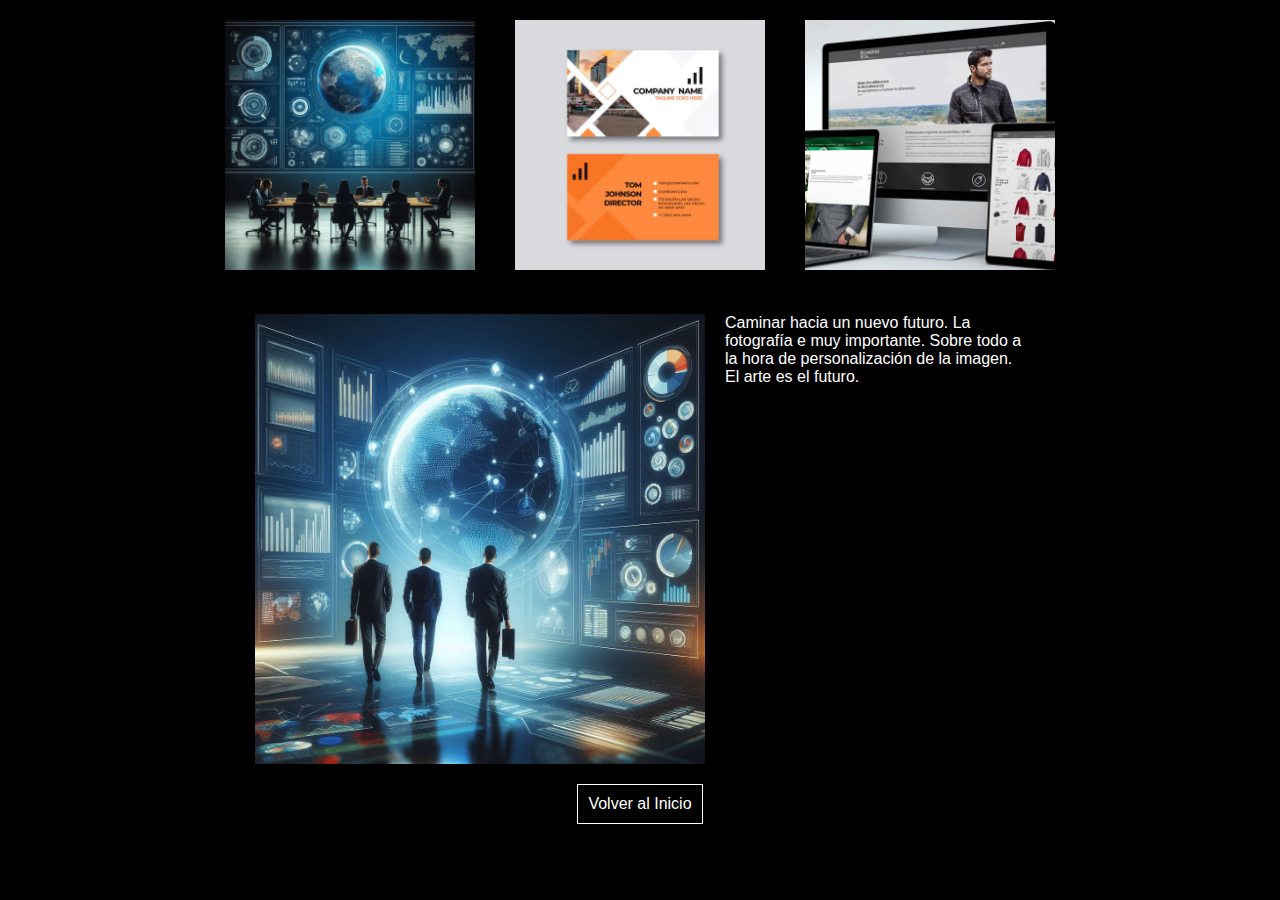
<file: page1-2.html>
<!DOCTYPE html>
<html lang="es">
<head>
    <meta charset="UTF-8">
    <meta name="viewport" content="width=device-width, initial-scale=1.0">
    <title>Mis trabajos</title>
    <link rel="stylesheet" href="estilos/stylepage1-2.css">
</head>
<body>
    <div class="photo-grid">
        <div class="photo-item">
            <img src="imagenes/imagenes trabajos/trabajo1.jpg" alt="Trabajo 1" class="thumbnail">
            <div class="overlay">Proyecto Empresarial</div>
        </div>
        <div class="photo-item">
            <img src="imagenes/imagenes trabajos/trabajo2.jpg" alt="Trabajo 2" class="thumbnail">
            <div class="overlay">Imagen Corporativa</div>
        </div>
        <div class="photo-item">
            <img src="imagenes/imagenes trabajos/trabajo3.jpg" alt="Trabajo 3" class="thumbnail">
            <div class="overlay">Imagen Visual</div>
        </div>
        
        
    </div>

    <div id="photo-detail">
        <img src="imagenes/imagenes trabajos/trabajo4.jpg" alt="Foto grande" id="large-photo">
        <p id="photo-description">Caminar hacia un nuevo futuro.
            La fotografía e muy importante. Sobre todo a la hora de personalización de la imagen.
            El arte es el futuro.
        </p>
    </div>

    <a href="index.html#proyectos" class="back-link">Volver al Inicio</a>

    <script src="photo-page1-2.js"></script>
</body>
</html>
</file>
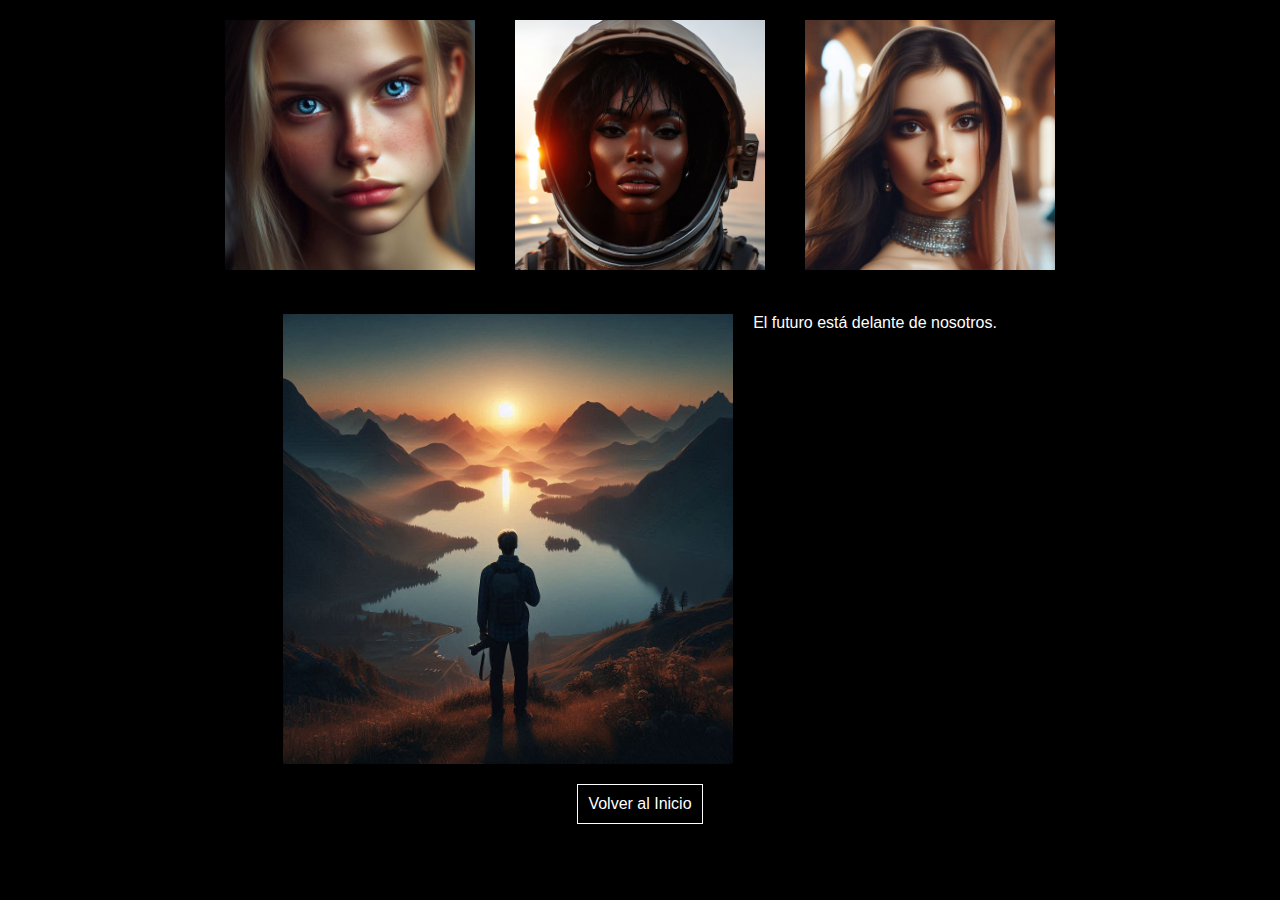
<file: page2-2.html>
<!DOCTYPE html>
<html lang="es">
<head>
    <meta charset="UTF-8">
    <meta name="viewport" content="width=device-width, initial-scale=1.0">
    <title>Mis Fotografias</title>
    <link rel="stylesheet" href="estilos/stylepage2-2.css">
</head>
<body>
    <div class="photo-grid">
        <div class="photo-item">
            <img src="imagenes/imagenes_fotos/foto1.jpg" alt="Foto 1" class="thumbnail">
            <div class="overlay">Retratos</div>
        </div>
        <div class="photo-item">
            <img src="imagenes/imagenes_fotos/foto2.jpg" alt="Foto 2" class="thumbnail">
            <div class="overlay">Montajes</div>
        </div>
        <div class="photo-item">
            <img src="imagenes/imagenes_fotos/foto3.jpg" alt="Foto 3" class="thumbnail">
            <div class="overlay">Estudio</div>
        </div>
        
        
    </div>

    <div id="photo-detail">
        <img src="imagenes/imagenes_fotos/foto4.jpg" alt="Foto grande" id="large-photo">
        <p id="photo-description">El futuro está delante de nosotros.</p>
    </div>

    <a href="index.html#proyectos" class="back-link">Volver al Inicio</a>

    <script src="photo-page2-2.js"></script>
</body>
</html>
</file>
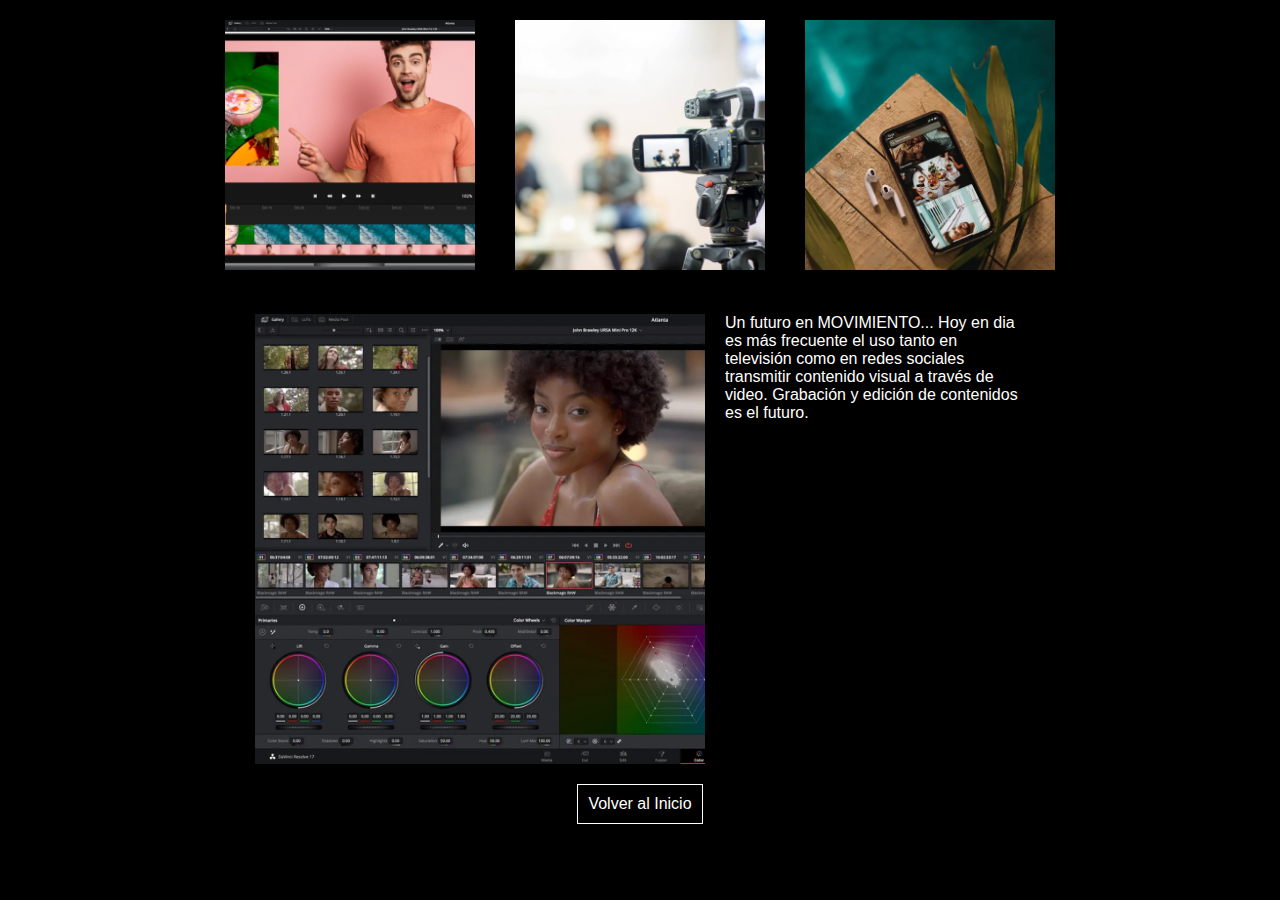
<file: page3-2.html>
<!DOCTYPE html>
<html lang="es">
<head>
    <meta charset="UTF-8">
    <meta name="viewport" content="width=device-width, initial-scale=1.0">
    <title>Mis Videos</title>
    <link rel="stylesheet" href="estilos/stylepage3-2.css">
</head>
<body>
    <div class="photo-grid">
        <div class="photo-item">
            <img src="imagenes/imagenes_videos/fotovideo1.jpg" alt="Video 1" class="thumbnail">
            <div class="overlay">Edición</div>
        </div>
        <div class="photo-item">
            <img src="imagenes/imagenes_videos/fotovideo2.jpg" alt="Video 2" class="thumbnail">
            <div class="overlay">Grabación</div>
        </div>
        <div class="photo-item">
            <img src="imagenes/imagenes_videos/fotovideo3.jpg" alt="Video 3" class="thumbnail">
            <div class="overlay">Móvil</div>
        </div>
        
        
    </div>

    <div id="photo-detail">
        <img src="imagenes/imagenes_videos/fotovideo4.jpg" alt="Foto grande" id="large-photo">
        <p id="photo-description">Un futuro en MOVIMIENTO...
            Hoy en dia es más frecuente el uso tanto en televisión como en redes sociales transmitir contenido visual a través de video. Grabación y edición de contenidos es el futuro.
        </p>
    </div>

    <a href="index.html#proyectos" class="back-link">Volver al Inicio</a>

    <script src="photo-page3-2.js"></script>
</body>
</html>
</file>
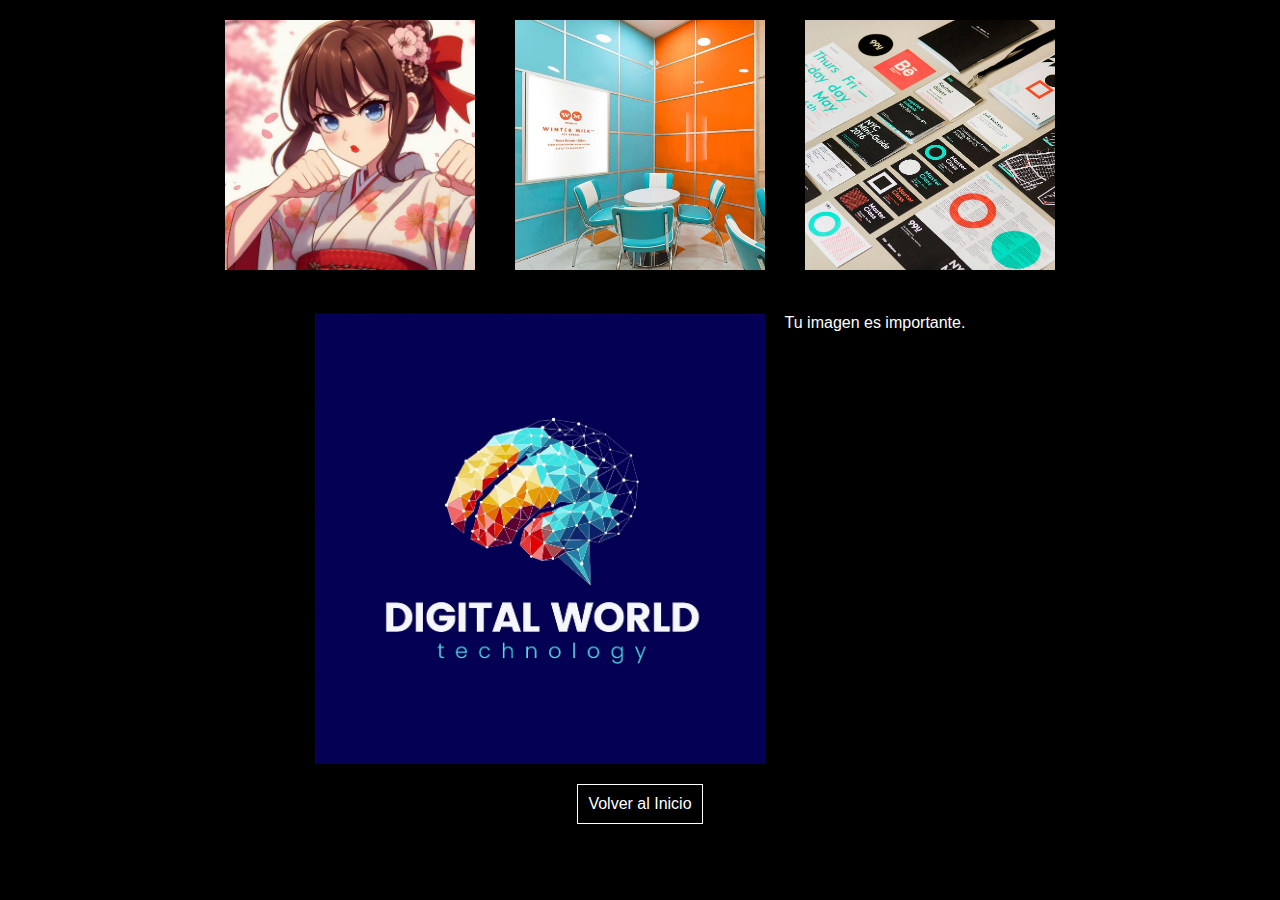
<file: page4-2.html>
<!DOCTYPE html>
<html lang="es">
<head>
    <meta charset="UTF-8">
    <meta name="viewport" content="width=device-width, initial-scale=1.0">
    <title>Corporativos</title>
    <link rel="stylesheet" href="estilos/stylepage4-2.css">
</head>
<body>
    <div class="photo-grid">
        <div class="photo-item">
            <img src="imagenes/imagenes_dibujos/fotodibujo1.jpg" alt="Dibujo 1" class="thumbnail">
            <div class="overlay">Decoración Exterior</div>
        </div>
        <div class="photo-item">
            <img src="imagenes/imagenes_corporativos/corporativos02.jpg" alt="Corporativo 2" class="thumbnail">
            <div class="overlay">Decoración Interior</div>
        </div>
        <div class="photo-item">
            <img src="imagenes/imagenes_corporativos/corporativos03.jpg" alt="Corporativo 3" class="thumbnail">
            <div class="overlay">Imagen Corporativa</div>
        </div>
        
        
    </div>

    <div id="photo-detail">
        <img src="imagenes/imagenes_corporativos/corporativos04.jpg" alt="Foto grande" id="large-photo">
        <p id="photo-description">Tu imagen es importante.</p>
    </div>

    <a href="index.html#proyectos" class="back-link">Volver al Inicio</a>

    <script src="photo-page4-2.js"></script>
</body>
</html>
</file>
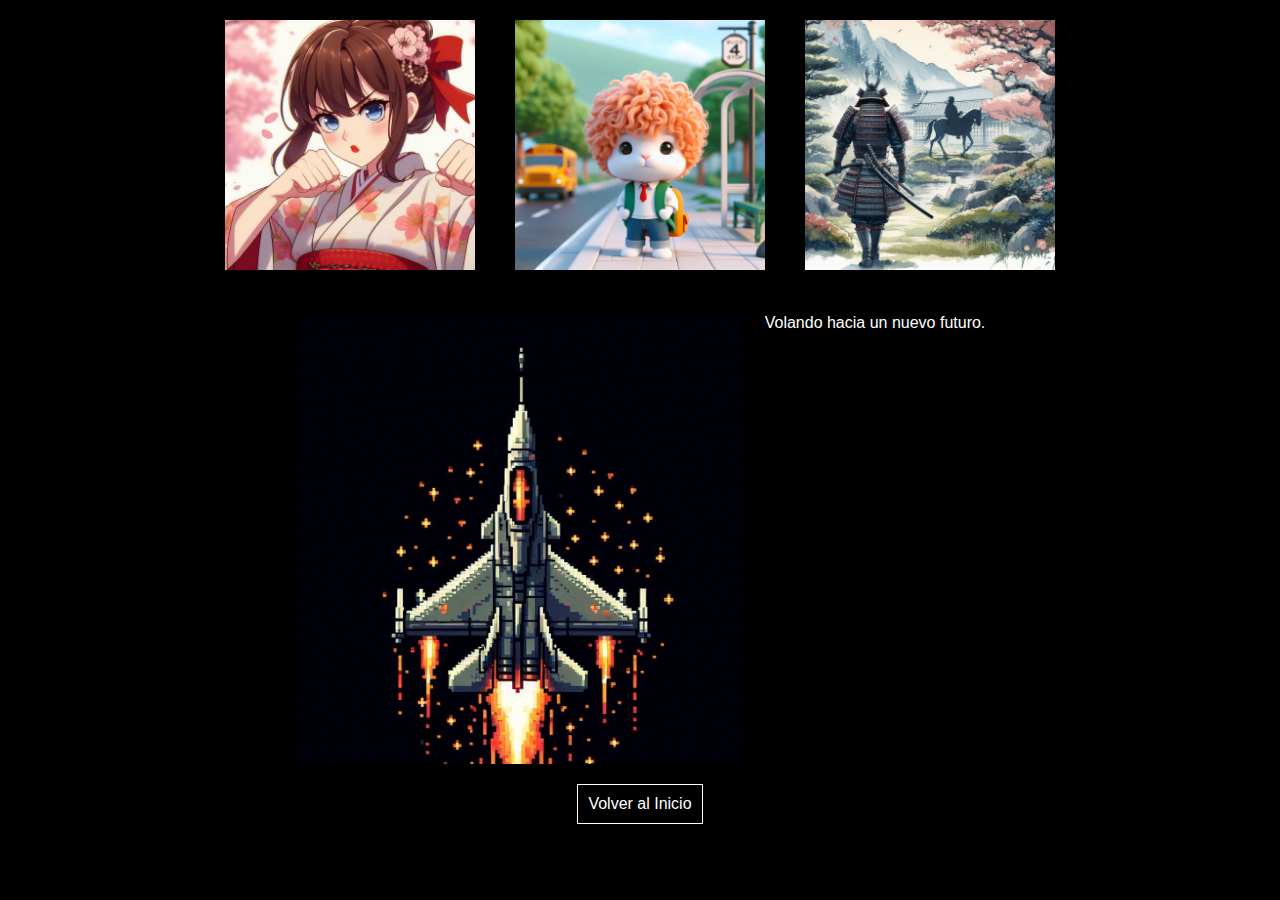
<file: page5-2.html>
<!DOCTYPE html>
<html lang="es">
<head>
    <meta charset="UTF-8">
    <meta name="viewport" content="width=device-width, initial-scale=1.0">
    <title>Dibujos</title>
    <link rel="stylesheet" href="estilos/stylepage5-2.css">
</head>
<body>
    <div class="photo-grid">
        <div class="photo-item">
            <img src="imagenes/imagenes_dibujos/fotodibujo1.jpg" alt="Dibujo 1" class="thumbnail">
            <div class="overlay">Comic</div>
        </div>
        <div class="photo-item">
            <img src="imagenes/imagenes_dibujos/fotodibujo2.jpg" alt="Dibujo 2" class="thumbnail">
            <div class="overlay">3D</div>
        </div>
        <div class="photo-item">
            <img src="imagenes/imagenes_dibujos/fotodibujo3.jpg" alt="Dibujo 3" class="thumbnail">
            <div class="overlay">Ilustración</div>
        </div>
        
        
    </div>

    <div id="photo-detail">
        <img src="imagenes/imagenes_dibujos/fotodibujo4.jpg" alt="Foto grande" id="large-photo">
        <p id="photo-description">Volando hacia un nuevo futuro.</p>
    </div>

    <a href="index.html#proyectos" class="back-link">Volver al Inicio</a>

    <script src="photo-page5-2.js"></script>
</body>
</html>
</file>
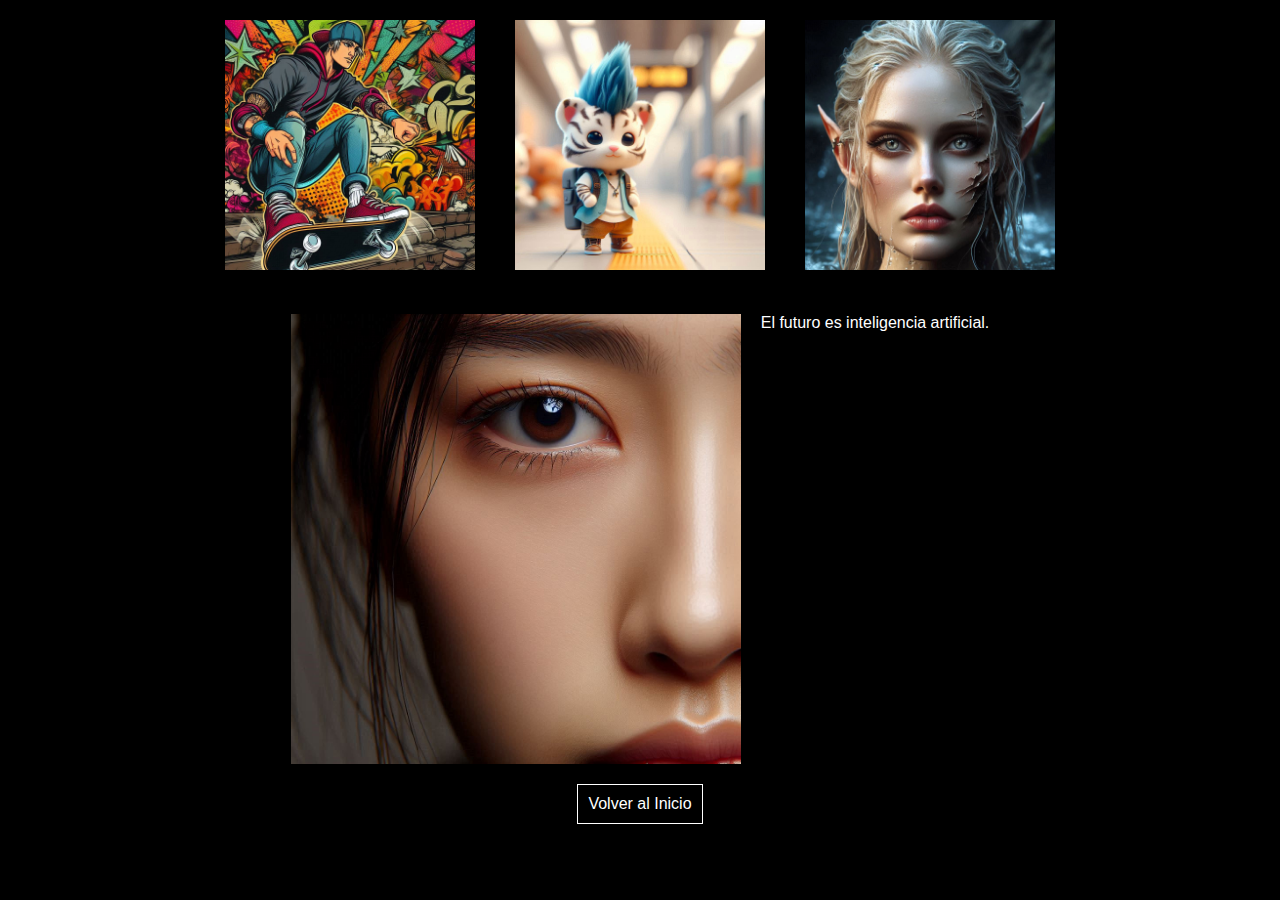
<file: page6-2.html>
<!DOCTYPE html>
<html lang="es">
<head>
    <meta charset="UTF-8">
    <meta name="viewport" content="width=device-width, initial-scale=1.0">
    <title>Mis Creaciones AI</title>
    <link rel="stylesheet" href="estilos/stylepage6-2.css">
</head>
<body>
    <div class="photo-grid">
        <div class="photo-item">
            <img src="imagenes/imagenes_fotosai/fotoai01.jpg" alt="Foto inteligencia artificial 1" class="thumbnail">
            <div class="overlay">Dibujo Comic</div>
        </div>
        <div class="photo-item">
            <img src="imagenes/imagenes_fotosai/fotoai02.jpg" alt="Foto inteligencia artificial 2" class="thumbnail">
            <div class="overlay">Imagen 3D</div>
        </div>
        <div class="photo-item">
            <img src="imagenes/imagenes_fotosai/fotoai03.jpg" alt="Foto inteligencia artificial 3" class="thumbnail">
            <div class="overlay">Imagen Realista</div>
        </div>
        
        
    </div>

    <div id="photo-detail">
        <img src="imagenes/imagenes_fotosai/fotoai04.jpg" alt="Foto grande" id="large-photo">
        <p id="photo-description">El futuro es inteligencia artificial.</p>
    </div>

    <a href="index.html#proyectos" class="back-link">Volver al Inicio</a>

    <script src="photo-page6-2.js"></script>
</body>
</html>
</file>
<file: estilos/stylepage1-2.css>
* {
    margin: 0;
    padding: 0;
    box-sizing: border-box;
}

body {
    background-color: black;
    color: white;
    font-family: 'Franklin Gothic Medium', Arial, sans-serif;
    display: flex;
    flex-direction: column;
    align-items: center;
    min-height: 100vh;
}

.photo-grid {
    display: grid;
    grid-template-columns: repeat(3, 1fr);
    gap: 40px;
    justify-items: center;
    margin-top: 20px;
}

.photo-item {
    position: relative;
}

.photo-item img {
    width: 250px;
    height: 250px;
    object-fit: cover;
    cursor: pointer;
}

.overlay {
    position: absolute;
    bottom: 10px;
    right: 10px;
    background-color: rgba(0, 0, 0, 0.7);
    color: white;
    padding: 5px;
    display: none;
    cursor: pointer;
    font-size: 14px;
}

.photo-item:hover .overlay {
    display: block;
}

#photo-detail {
    display: flex;
    align-items: flex-start;
    margin-top: 40px;
}

#large-photo {
    width: 450px;
    height: 450px;
    object-fit: cover;
    margin-right: 20px;
}

#photo-description {
    max-width: 300px;
    text-align: left;
}

.back-link {
    margin-top: 20px;
    color: white;
    text-decoration: none;
    font-size: 16px;
    border: 1px solid white;
    padding: 10px;
    transition: background-color 0.3s ease, color 0.3s ease;
}

.back-link:hover {
    background-color: white;
    color: black;
}

/* Media Queries */

/* Tablets (768px - 1024px) */
@media (max-width: 1024px) {
    .photo-grid {
        grid-template-columns: repeat(2, 1fr); /* Ajustar a 2 columnas */
        gap: 30px;
    }

    #large-photo {
        width: 350px;
        height: 350px;
    }

    #photo-description {
        max-width: 250px;
    }
}

/* Smartphones grandes (600px - 767px) */
@media (max-width: 767px) {
    .photo-grid {
        grid-template-columns: 1fr; /* Una columna */
        gap: 20px;
    }

    .photo-item img {
        width: 200px;
        height: 200px;
    }

    #large-photo {
        width: 300px;
        height: 300px;
    }

    #photo-description {
        max-width: 200px;
    }
}

/* Smartphones pequeños (menores de 600px) */
@media (max-width: 600px) {
    .photo-grid {
        grid-template-columns: 1fr; /* Una columna */
        gap: 15px;
    }

    .photo-item img {
        width: 150px;
        height: 150px;
    }

    #large-photo {
        width: 250px;
        height: 250px;
    }

    #photo-description {
        max-width: 180px;
    }

    .back-link {
        font-size: 14px;
        padding: 8px;
    }
}
</file>
<file: estilos/stylepage2-2.css>
* {
    margin: 0;
    padding: 0;
    box-sizing: border-box;
}

body {
    background-color: black;
    color: white;
    font-family: 'Franklin Gothic Medium', Arial, sans-serif;
    display: flex;
    flex-direction: column;
    align-items: center;
    min-height: 100vh;
}

.photo-grid {
    display: grid;
    grid-template-columns: repeat(3, 1fr);
    gap: 40px;
    justify-items: center;
    margin-top: 20px;
}

.photo-item {
    position: relative;
}

.photo-item img {
    width: 250px;
    height: 250px;
    object-fit: cover;
    cursor: pointer;
}

.overlay {
    position: absolute;
    bottom: 10px;
    right: 10px;
    background-color: rgba(0, 0, 0, 0.7);
    color: white;
    padding: 5px;
    display: none;
    cursor: pointer;
    font-size: 14px;
}

.photo-item:hover .overlay {
    display: block;
}

#photo-detail {
    display: flex;
    align-items: flex-start;
    margin-top: 40px;
}

#large-photo {
    width: 450px;
    height: 450px;
    object-fit: cover;
    margin-right: 20px;
}

#photo-description {
    max-width: 300px;
    text-align: left;
}

.back-link {
    margin-top: 20px;
    color: white;
    text-decoration: none;
    font-size: 16px;
    border: 1px solid white;
    padding: 10px;
    transition: background-color 0.3s ease, color 0.3s ease;
}

.back-link:hover {
    background-color: white;
    color: black;
}

/* Media Queries */

/* Tablets (768px - 1024px) */
@media (max-width: 1024px) {
    .photo-grid {
        grid-template-columns: repeat(2, 1fr); /* Ajustar a 2 columnas */
        gap: 30px;
    }

    #large-photo {
        width: 350px;
        height: 350px;
    }

    #photo-description {
        max-width: 250px;
    }
}

/* Smartphones grandes (600px - 767px) */
@media (max-width: 767px) {
    .photo-grid {
        grid-template-columns: 1fr; /* Una columna */
        gap: 20px;
    }

    .photo-item img {
        width: 200px;
        height: 200px;
    }

    #large-photo {
        width: 300px;
        height: 300px;
    }

    #photo-description {
        max-width: 200px;
    }
}

/* Smartphones pequeños (menores de 600px) */
@media (max-width: 600px) {
    .photo-grid {
        grid-template-columns: 1fr; /* Una columna */
        gap: 15px;
    }

    .photo-item img {
        width: 150px;
        height: 150px;
    }

    #large-photo {
        width: 250px;
        height: 250px;
    }

    #photo-description {
        max-width: 180px;
    }

    .back-link {
        font-size: 14px;
        padding: 8px;
    }
}
</file>
<file: estilos/stylepage3-2.css>
* {
    margin: 0;
    padding: 0;
    box-sizing: border-box;
}

body {
    background-color: black;
    color: white;
    font-family: 'Franklin Gothic Medium', Arial, sans-serif;
    display: flex;
    flex-direction: column;
    align-items: center;
    min-height: 100vh;
}

.photo-grid {
    display: grid;
    grid-template-columns: repeat(3, 1fr);
    gap: 40px;
    justify-items: center;
    margin-top: 20px;
}

.photo-item {
    position: relative;
}

.photo-item img {
    width: 250px;
    height: 250px;
    object-fit: cover;
    cursor: pointer;
}

.overlay {
    position: absolute;
    bottom: 10px;
    right: 10px;
    background-color: rgba(0, 0, 0, 0.7);
    color: white;
    padding: 5px;
    display: none;
    cursor: pointer;
    font-size: 14px;
}

.photo-item:hover .overlay {
    display: block;
}

#photo-detail {
    display: flex;
    align-items: flex-start;
    margin-top: 40px;
}

#large-photo {
    width: 450px;
    height: 450px;
    object-fit: cover;
    margin-right: 20px;
}

#photo-description {
    max-width: 300px;
    text-align: left;
}

.back-link {
    margin-top: 20px;
    color: white;
    text-decoration: none;
    font-size: 16px;
    border: 1px solid white;
    padding: 10px;
    transition: background-color 0.3s ease, color 0.3s ease;
}

.back-link:hover {
    background-color: white;
    color: black;
}

/* Media Queries */

/* Tablets (768px - 1024px) */
@media (max-width: 1024px) {
    .photo-grid {
        grid-template-columns: repeat(2, 1fr); /* Ajustar a 2 columnas */
        gap: 30px;
    }

    #large-photo {
        width: 350px;
        height: 350px;
    }

    #photo-description {
        max-width: 250px;
    }
}

/* Smartphones grandes (600px - 767px) */
@media (max-width: 767px) {
    .photo-grid {
        grid-template-columns: 1fr; /* Una columna */
        gap: 20px;
    }

    .photo-item img {
        width: 200px;
        height: 200px;
    }

    #large-photo {
        width: 300px;
        height: 300px;
    }

    #photo-description {
        max-width: 200px;
    }
}

/* Smartphones pequeños (menores de 600px) */
@media (max-width: 600px) {
    .photo-grid {
        grid-template-columns: 1fr; /* Una columna */
        gap: 15px;
    }

    .photo-item img {
        width: 150px;
        height: 150px;
    }

    #large-photo {
        width: 250px;
        height: 250px;
    }

    #photo-description {
        max-width: 180px;
    }

    .back-link {
        font-size: 14px;
        padding: 8px;
    }
}
</file>
<file: estilos/stylepage4-2.css>
* {
    margin: 0;
    padding: 0;
    box-sizing: border-box;
}

body {
    background-color: black;
    color: white;
    font-family: 'Franklin Gothic Medium', Arial, sans-serif;
    display: flex;
    flex-direction: column;
    align-items: center;
    min-height: 100vh;
}

.photo-grid {
    display: grid;
    grid-template-columns: repeat(3, 1fr);
    gap: 40px;
    justify-items: center;
    margin-top: 20px;
}

.photo-item {
    position: relative;
}

.photo-item img {
    width: 250px;
    height: 250px;
    object-fit: cover;
    cursor: pointer;
}

.overlay {
    position: absolute;
    bottom: 10px;
    right: 10px;
    background-color: rgba(0, 0, 0, 0.7);
    color: white;
    padding: 5px;
    display: none;
    cursor: pointer;
    font-size: 14px;
}

.photo-item:hover .overlay {
    display: block;
}

#photo-detail {
    display: flex;
    align-items: flex-start;
    margin-top: 40px;
}

#large-photo {
    width: 450px;
    height: 450px;
    object-fit: cover;
    margin-right: 20px;
}

#photo-description {
    max-width: 300px;
    text-align: left;
}

.back-link {
    margin-top: 20px;
    color: white;
    text-decoration: none;
    font-size: 16px;
    border: 1px solid white;
    padding: 10px;
    transition: background-color 0.3s ease, color 0.3s ease;
}

.back-link:hover {
    background-color: white;
    color: black;
}

/* Media Queries */

/* Tablets (768px - 1024px) */
@media (max-width: 1024px) {
    .photo-grid {
        grid-template-columns: repeat(2, 1fr); /* Ajustar a 2 columnas */
        gap: 30px;
    }

    #large-photo {
        width: 350px;
        height: 350px;
    }

    #photo-description {
        max-width: 250px;
    }
}

/* Smartphones grandes (600px - 767px) */
@media (max-width: 767px) {
    .photo-grid {
        grid-template-columns: 1fr; /* Una columna */
        gap: 20px;
    }

    .photo-item img {
        width: 200px;
        height: 200px;
    }

    #large-photo {
        width: 300px;
        height: 300px;
    }

    #photo-description {
        max-width: 200px;
    }
}

/* Smartphones pequeños (menores de 600px) */
@media (max-width: 600px) {
    .photo-grid {
        grid-template-columns: 1fr; /* Una columna */
        gap: 15px;
    }

    .photo-item img {
        width: 150px;
        height: 150px;
    }

    #large-photo {
        width: 250px;
        height: 250px;
    }

    #photo-description {
        max-width: 180px;
    }

    .back-link {
        font-size: 14px;
        padding: 8px;
    }
}
</file>
<file: estilos/stylepage5-2.css>
* {
    margin: 0;
    padding: 0;
    box-sizing: border-box;
}

body {
    background-color: black;
    color: white;
    font-family: 'Franklin Gothic Medium', Arial, sans-serif;
    display: flex;
    flex-direction: column;
    align-items: center;
    min-height: 100vh;
}

.photo-grid {
    display: grid;
    grid-template-columns: repeat(3, 1fr);
    gap: 40px;
    justify-items: center;
    margin-top: 20px;
}

.photo-item {
    position: relative;
}

.photo-item img {
    width: 250px;
    height: 250px;
    object-fit: cover;
    cursor: pointer;
}

.overlay {
    position: absolute;
    bottom: 10px;
    right: 10px;
    background-color: rgba(0, 0, 0, 0.7);
    color: white;
    padding: 5px;
    display: none;
    cursor: pointer;
    font-size: 14px;
}

.photo-item:hover .overlay {
    display: block;
}

#photo-detail {
    display: flex;
    align-items: flex-start;
    margin-top: 40px;
}

#large-photo {
    width: 450px;
    height: 450px;
    object-fit: cover;
    margin-right: 20px;
}

#photo-description {
    max-width: 300px;
    text-align: left;
}

.back-link {
    margin-top: 20px;
    color: white;
    text-decoration: none;
    font-size: 16px;
    border: 1px solid white;
    padding: 10px;
    transition: background-color 0.3s ease, color 0.3s ease;
}

.back-link:hover {
    background-color: white;
    color: black;
}

/* Media Queries */

/* Tablets (768px - 1024px) */
@media (max-width: 1024px) {
    .photo-grid {
        grid-template-columns: repeat(2, 1fr); /* Ajustar a 2 columnas */
        gap: 30px;
    }

    #large-photo {
        width: 350px;
        height: 350px;
    }

    #photo-description {
        max-width: 250px;
    }
}

/* Smartphones grandes (600px - 767px) */
@media (max-width: 767px) {
    .photo-grid {
        grid-template-columns: 1fr; /* Una columna */
        gap: 20px;
    }

    .photo-item img {
        width: 200px;
        height: 200px;
    }

    #large-photo {
        width: 300px;
        height: 300px;
    }

    #photo-description {
        max-width: 200px;
    }
}

/* Smartphones pequeños (menores de 600px) */
@media (max-width: 600px) {
    .photo-grid {
        grid-template-columns: 1fr; /* Una columna */
        gap: 15px;
    }

    .photo-item img {
        width: 150px;
        height: 150px;
    }

    #large-photo {
        width: 250px;
        height: 250px;
    }

    #photo-description {
        max-width: 180px;
    }

    .back-link {
        font-size: 14px;
        padding: 8px;
    }
}
</file>
<file: estilos/stylepage6-2.css>
* {
    margin: 0;
    padding: 0;
    box-sizing: border-box;
}

body {
    background-color: black;
    color: white;
    font-family: 'Franklin Gothic Medium', Arial, sans-serif;
    display: flex;
    flex-direction: column;
    align-items: center;
    min-height: 100vh;
}

.photo-grid {
    display: grid;
    grid-template-columns: repeat(3, 1fr);
    gap: 40px;
    justify-items: center;
    margin-top: 20px;
}

.photo-item {
    position: relative;
}

.photo-item img {
    width: 250px;
    height: 250px;
    object-fit: cover;
    cursor: pointer;
}

.overlay {
    position: absolute;
    bottom: 10px;
    right: 10px;
    background-color: rgba(0, 0, 0, 0.7);
    color: white;
    padding: 5px;
    display: none;
    cursor: pointer;
    font-size: 14px;
}

.photo-item:hover .overlay {
    display: block;
}

#photo-detail {
    display: flex;
    align-items: flex-start;
    margin-top: 40px;
}

#large-photo {
    width: 450px;
    height: 450px;
    object-fit: cover;
    margin-right: 20px;
}

#photo-description {
    max-width: 300px;
    text-align: left;
}

.back-link {
    margin-top: 20px;
    color: white;
    text-decoration: none;
    font-size: 16px;
    border: 1px solid white;
    padding: 10px;
    transition: background-color 0.3s ease, color 0.3s ease;
}

.back-link:hover {
    background-color: white;
    color: black;
}

/* Media Queries */

/* Tablets (768px - 1024px) */
@media (max-width: 1024px) {
    .photo-grid {
        grid-template-columns: repeat(2, 1fr); /* Ajustar a 2 columnas */
        gap: 30px;
    }

    #large-photo {
        width: 350px;
        height: 350px;
    }

    #photo-description {
        max-width: 250px;
    }
}

/* Smartphones grandes (600px - 767px) */
@media (max-width: 767px) {
    .photo-grid {
        grid-template-columns: 1fr; /* Una columna */
        gap: 20px;
    }

    .photo-item img {
        width: 200px;
        height: 200px;
    }

    #large-photo {
        width: 300px;
        height: 300px;
    }

    #photo-description {
        max-width: 200px;
    }
}

/* Smartphones pequeños (menores de 600px) */
@media (max-width: 600px) {
    .photo-grid {
        grid-template-columns: 1fr; /* Una columna */
        gap: 15px;
    }

    .photo-item img {
        width: 150px;
        height: 150px;
    }

    #large-photo {
        width: 250px;
        height: 250px;
    }

    #photo-description {
        max-width: 180px;
    }

    .back-link {
        font-size: 14px;
        padding: 8px;
    }
}
</file>
